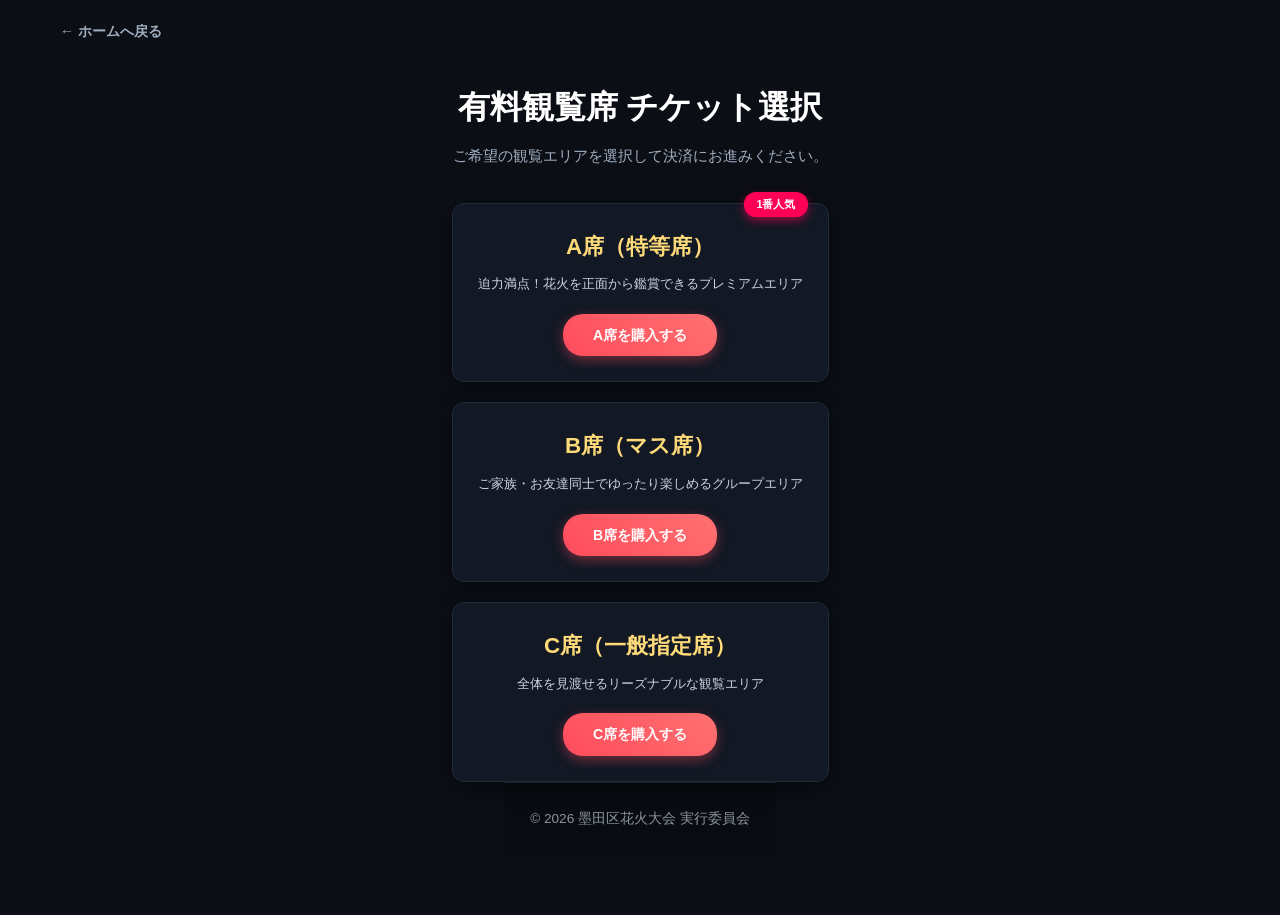
<file: ticket.html>
<!doctype html>
<html lang="ja">
  <head>
    <meta charset="UTF-8" />
    <meta name="viewport" content="width=device-width, initial-scale=1.0" />
    <title>有料観覧席チケット購入 | 墨田区花火大会</title>
    <link rel="stylesheet" href="style.css" />
  </head>
  <body class="ticket-page">
    <header class="ticket-header">
      <a href="index.html" class="back-button">← ホームへ戻る</a>
      
    </header>

    <main class="ticket-container">
      <h1>有料観覧席 チケット選択</h1>
      <p class="ticket-lead">
        ご希望の観覧エリアを選択して決済にお進みください。
      </p>

      <!-- チケット一覧エリア -->
      <div class="ticket-list">
        <!-- A席 -->
        <a
          href="https://buy.stripe.com/test_3cI6oI7Xj2ab3WCfsGe7m00"
          class="ticket ticket-a"
          target="_blank"
          rel="noopener noreferrer"
        >
          <div class="ticket-badge">1番人気</div>
          <h2>A席（特等席）</h2>
          <p class="ticket-desc">
            迫力満点！花火を正面から鑑賞できるプレミアムエリア
          </p>
          <span class="btn-buy">A席を購入する</span>
        </a>

        <!-- B席 -->
        <a
          href="https://buy.stripe.com/test_14A9AU0uR7uv3WC1BQe7m01"
          class="ticket ticket-b"
          target="_blank"
          rel="noopener noreferrer"
        >
          <h2>B席（マス席）</h2>
          <p class="ticket-desc">
            ご家族・お友達同士でゆったり楽しめるグループエリア
          </p>
          <span class="btn-buy">B席を購入する</span>
        </a>

        <!-- C席 -->
        <a
          href="https://buy.stripe.com/test_eVq5kEelH02378Ocgue7m02"
          class="ticket ticket-c"
          target="_blank"
          rel="noopener noreferrer"
        >
          <h2>C席（一般指定席）</h2>
          <p class="ticket-desc">全体を見渡せるリーズナブルな観覧エリア</p>
          <span class="btn-buy">C席を購入する</span>
        </a>
      </div>

 

    <footer>
      <p>&copy; 2026 墨田区花火大会 実行委員会</p>
    </footer>
  </body>
</html>
</file>
<file: style.css>
/* ==========================================
   style.css（全消しして丸ごと貼り付け）
   ========================================== */

* {
  margin: 0;
  padding: 0;
  box-sizing: border-box;
}

body {
  font-family:
    "Helvetica Neue", Arial, "Hiragino Kaku Gothic ProN", "Hiragino Sans",
    MeiYo, sans-serif;
  background-color: #0b0e14;
  color: #e0e6ed;
  line-height: 1.6;
}

/* ヘッダー */
.header {
  width: 100%;
  padding: 15px 40px;
  background-color: #121824;
  border-bottom: 1px solid #202b3c;
  position: sticky;
  top: 0;
  z-index: 100;
}

.header-inner {
  max-width: 1200px;
  margin: 0 auto;
  display: flex;
  justify-content: space-between;
  align-items: center;
}

.logo {
  display: flex;
  align-items: center;
  gap: 15px;
}

.logo img {
  height: 50px;
  width: auto;
  display: block;
  /* 白背景を消しつつ文字を白く反転させてくっきり表示 */
  filter: invert(1) grayscale(1);
  mix-blend-mode: screen;
}

.official-badge {
  display: inline-block;
  font-size: 12px;
  font-weight: bold;
  color: #ffffff;
  background: linear-gradient(45deg, #ff0055, #ff5050);
  padding: 5px 14px;
  border-radius: 20px;
  letter-spacing: 1px;
  box-shadow: 0 0 12px rgba(255, 0, 85, 0.6);
  border: 1px solid rgba(255, 255, 255, 0.4);
  white-space: nowrap;
  animation: badgePulse 2s infinite ease-in-out;
}

@keyframes badgePulse {
  0% {
    transform: scale(1);
    box-shadow: 0 0 8px rgba(255, 0, 85, 0.6);
  }
  50% {
    transform: scale(1.06);
    box-shadow:
      0 0 18px rgba(255, 0, 85, 0.9),
      0 0 25px rgba(255, 80, 80, 0.6);
  }
  100% {
    transform: scale(1);
    box-shadow: 0 0 8px rgba(255, 0, 85, 0.6);
  }
}

.nav ul {
  display: flex;
  list-style: none;
  gap: 12px;
}

.nav a {
  display: flex;
  align-items: center;
  justify-content: center;
  background-color: #242e42;
  color: #ffffff;
  text-decoration: none;
  width: 130px;
  height: 44px;
  font-size: 13px;
  font-weight: bold;
  border-radius: 6px;
  border: 1px solid rgba(255, 255, 255, 0.1);
  white-space: nowrap;
  transition: all 0.3s;
}

.nav a:hover {
  background-color: #ffda79;
  color: #000000;
}

/* メインスライドショー (表示の競合を修正) */
.hero-slider {
  position: relative;
  width: 100%;
  height: 80vh;
  min-height: 500px;
  overflow: hidden;
  background-color: #000;
}

.slider-container {
  position: relative;
  width: 100%;
  height: 100%;
}

.slide {
  position: absolute;
  top: 0;
  left: 0;
  width: 100%;
  height: 100%;
  opacity: 0;
  visibility: hidden;
  transition:
    opacity 1s ease,
    visibility 1s ease;
  display: flex;
  align-items: center;
  justify-content: center;
}

.slide.active {
  opacity: 1 !important;
  visibility: visible !important;
  z-index: 1;
}

.slide-media {
  position: absolute;
  top: 0;
  left: 0;
  width: 100%;
  height: 100%;
  object-fit: cover;
  filter: brightness(0.65);
}

.slide-content {
  position: relative;
  z-index: 2;
  text-align: center;
  color: #ffffff;
  padding: 0 20px;
  max-width: 900px;
}

.subtitle {
  font-size: 1.2rem;
  letter-spacing: 3px;
  color: #ffda79;
  margin-bottom: 12px;
  text-shadow: 0 2px 4px rgba(0, 0, 0, 0.8);
}

.slide-content h1 {
  font-size: 2.8rem;
  margin-bottom: 15px;
  text-shadow:
    0 0 15px rgba(255, 255, 255, 0.4),
    0 2px 8px rgba(0, 0, 0, 0.8);
}

.date-hero {
  font-size: 1.3rem;
  margin-bottom: 25px;
  text-shadow: 0 2px 4px rgba(0, 0, 0, 0.8);
}

.countdown-container {
  background: rgba(11, 14, 20, 0.7);
  backdrop-filter: blur(8px);
  display: inline-block;
  padding: 15px 30px;
  border-radius: 12px;
  border: 1px solid rgba(255, 255, 255, 0.2);
  box-shadow: 0 8px 32px rgba(0, 0, 0, 0.5);
}

.countdown-label {
  font-size: 0.85rem;
  margin-bottom: 8px;
  color: #ddd;
}
.countdown-timer {
  display: flex;
  gap: 15px;
  justify-content: center;
}
.countdown-timer div {
  text-align: center;
}
.countdown-timer span {
  font-size: 2rem;
  font-weight: bold;
  color: #ff7171;
  display: block;
  line-height: 1;
}
.countdown-timer p {
  font-size: 0.75rem;
  color: #bbb;
  margin-top: 4px;
}

.btn-primary {
  display: inline-block;
  padding: 12px 30px;
  background: linear-gradient(45deg, #ff4b5c, #ff7171);
  color: #fff;
  text-decoration: none;
  border-radius: 25px;
  font-weight: bold;
  font-size: 1rem;
  transition:
    transform 0.3s,
    box-shadow 0.3s;
  margin-top: 15px;
  box-shadow: 0 4px 15px rgba(255, 75, 92, 0.4);
}

.btn-primary:hover {
  transform: translateY(-2px);
  box-shadow: 0 6px 20px rgba(255, 75, 92, 0.6);
}

.slider-arrow {
  position: absolute;
  top: 50%;
  transform: translateY(-50%);
  background: rgba(0, 0, 0, 0.5);
  color: #ffffff;
  border: 1px solid rgba(255, 255, 255, 0.3);
  width: 50px;
  height: 50px;
  border-radius: 50%;
  cursor: pointer;
  z-index: 10;
  display: flex;
  align-items: center;
  justify-content: center;
  font-size: 1.5rem;
  transition: background 0.3s;
  user-select: none;
}

.slider-arrow:hover {
  background: rgba(255, 75, 92, 0.8);
}
.slider-arrow.prev {
  left: 20px;
}
.slider-arrow.next {
  right: 20px;
}

.slider-dots {
  position: absolute;
  bottom: 20px;
  left: 50%;
  transform: translateX(-50%);
  display: flex;
  gap: 12px;
  z-index: 10;
}

.dot {
  width: 14px;
  height: 14px;
  border-radius: 50%;
  background: rgba(255, 255, 255, 0.4);
  cursor: pointer;
  transition:
    background 0.3s,
    transform 0.3s;
}

.dot.active {
  background: #ff7171;
  transform: scale(1.2);
}

/* チケットエリア */
.ticket-section {
  text-align: center;
  margin: 50px 0;
}

.btn-ticket {
  display: inline-block;
  background: linear-gradient(45deg, #ff4b5c, #ff7171);
  color: #ffffff;
  text-decoration: none;
  padding: 20px 80px;
  font-size: 22px;
  font-weight: bold;
  border-radius: 50px;
  box-shadow: 0 8px 25px rgba(255, 75, 92, 0.5);
  transition: all 0.3s ease;
  letter-spacing: 2px;
}

.btn-ticket:hover {
  transform: translateY(-3px) scale(1.02);
  box-shadow: 0 12px 35px rgba(255, 75, 92, 0.7);
}

/* お知らせ・ギャラリー */
.news-section,
.gallery-section {
  max-width: 1000px;
  margin: 0 auto 60px;
  padding: 0 20px;
}
.news-box {
  background-color: #121824;
  border: 1px solid #202b3c;
  border-radius: 12px;
  padding: 35px;
  box-shadow: 0 8px 24px rgba(0, 0, 0, 0.4);
}
.news-title,
.section-title {
  font-size: 20px;
  color: #ffda79;
  margin-bottom: 20px;
  padding-bottom: 8px;
  border-bottom: 3px solid #ff4b5c;
  display: inline-block;
}
.news-list {
  list-style: none;
}
.news-list li {
  display: flex;
  align-items: center;
  gap: 15px;
  padding: 14px 0;
  border-bottom: 1px solid rgba(255, 255, 255, 0.08);
  font-size: 15px;
}
.news-list li:last-child {
  border-bottom: none;
}
.news-date {
  color: #8b949e;
  font-size: 13px;
}
.news-category {
  background-color: #ff4b5c;
  color: #ffffff;
  font-size: 11px;
  font-weight: bold;
  padding: 3px 10px;
  border-radius: 4px;
  white-space: nowrap;
}
.news-list a {
  color: #f0f4f8;
  text-decoration: none;
  transition: color 0.3s;
}
.news-list a:hover {
  color: #ffda79;
}

.gallery-flex {
  display: flex;
  gap: 20px;
  justify-content: space-between;
}
.gallery-item {
  flex: 1;
  background-color: #121824;
  border: 1px solid #202b3c;
  border-radius: 8px;
  overflow: hidden;
  box-shadow: 0 6px 18px rgba(0, 0, 0, 0.4);
  transition:
    transform 0.3s ease,
    box-shadow 0.3s ease;
}
.gallery-item:hover {
  transform: translateY(-5px);
  box-shadow: 0 10px 25px rgba(255, 75, 92, 0.3);
}
.gallery-item img {
  width: 100%;
  height: 180px;
  object-fit: cover;
  display: block;
}
.gallery-caption {
  padding: 12px;
  text-align: center;
  font-size: 14px;
  font-weight: bold;
  color: #f0f4f8;
}

/* メインコンテンツ */
.container {
  max-width: 1000px;
  margin: 0 auto;
  padding: 20px;
}
.section {
  margin-bottom: 50px;
  background: #121824;
  padding: 35px;
  border-radius: 12px;
  box-shadow: 0 4px 20px rgba(0, 0, 0, 0.4);
  border: 1px solid #202b3c;
}
.section h2 {
  font-size: 1.8rem;
  border-bottom: 2px solid #ff4b5c;
  padding-bottom: 10px;
  margin-bottom: 20px;
  color: #ffffff;
}
.info-table {
  width: 100%;
  border-collapse: collapse;
}
.info-table th,
.info-table td {
  padding: 15px;
  text-align: left;
  border-bottom: 1px solid #202b3c;
}
.info-table th {
  width: 30%;
  color: #ffda79;
  white-space: nowrap;
}
.access-list {
  list-style: none;
  margin-bottom: 20px;
}
.access-list li {
  margin-bottom: 10px;
}
.warning {
  font-size: 0.9rem;
  color: #ff7171;
}

/* LINEバナー & フッター */
.line-banner-float {
  position: fixed;
  bottom: 25px;
  right: 25px;
  z-index: 999;
  text-decoration: none;
  transition: transform 0.3s ease;
}
.line-banner-float:hover {
  transform: scale(1.05);
}
.line-banner-content {
  display: flex;
  align-items: center;
  gap: 12px;
  background-color: #06c755;
  color: #ffffff;
  padding: 12px 20px;
  border-radius: 50px;
  box-shadow: 0 8px 20px rgba(6, 199, 85, 0.5);
  border: 2px solid #ffffff;
}
.line-icon {
  background-color: #ffffff;
  color: #06c755;
  font-weight: 900;
  font-size: 14px;
  padding: 6px 8px;
  border-radius: 50%;
}
.line-text {
  display: flex;
  flex-direction: column;
  text-align: left;
}
.line-sub {
  font-size: 10px;
  opacity: 0.9;
}
.line-main {
  font-size: 14px;
  font-weight: bold;
}

footer {
  text-align: center;
  padding: 25px;
  background: #080b10;
  color: #8b949e;
  font-size: 0.85rem;
  border-top: 1px solid #202b3c;
}

@media (max-width: 768px) {
  .header-inner {
    flex-direction: column;
    gap: 15px;
  }
  .hero-slider {
    height: 65vh;
  }
  .slide-content h1 {
    font-size: 1.8rem;
  }
  .subtitle {
    font-size: 0.9rem;
  }
  .btn-ticket {
    padding: 16px 40px;
    font-size: 18px;
  }
  .gallery-flex {
    flex-direction: column;
  }
  .news-list li {
    flex-direction: column;
    align-items: flex-start;
    gap: 5px;
  }
  .info-table th,
  .info-table td {
    display: block;
    width: 100%;
  }
  .info-table th {
    border-bottom: none;
    padding-bottom: 5px;
  }
}

/* ==========================================
   Q&A（アコーディオン・プルダウン）デザイン
   ========================================== */
.faq-container {
  display: flex;
  flex-direction: column;
  gap: 15px;
  margin-top: 20px;
}

.faq-item {
  background-color: #0b0e14;
  border: 1px solid #202b3c;
  border-radius: 8px;
  overflow: hidden;
  transition: border-color 0.3s ease;
}

.faq-item[open] {
  border-color: #ff4b5c; /* 開いた時の枠線カラー */
}

/* 質問タイトル部分（タップエリア） */
.faq-question {
  padding: 18px 20px;
  font-size: 16px;
  font-weight: bold;
  color: #ffffff;
  cursor: pointer;
  display: flex;
  align-items: center;
  position: relative;
  list-style: none; /* デフォルトの矢印アイコンを消す */
  user-select: none;
}

.faq-question::-webkit-details-marker {
  display: none; /* Chrome/Safari用デフォルト矢印削除 */
}

/* Qアイコン */
.q-icon {
  background-color: #ff4b5c;
  color: #ffffff;
  font-size: 13px;
  font-weight: bold;
  padding: 2px 8px;
  border-radius: 4px;
  margin-right: 12px;
  flex-shrink: 0;
}

/* 右側のプラス／マイナス矢印アイコン */
.faq-question::after {
  content: "+";
  position: absolute;
  right: 20px;
  font-size: 20px;
  color: #ffda79;
  transition: transform 0.3s ease;
}

/* 開いた状態のプラス矢印を回転 */
.faq-item[open] .faq-question::after {
  content: "−";
  color: #ff4b5c;
}

.faq-question:hover {
  background-color: rgba(255, 255, 255, 0.03);
  color: #ffda79;
}

/* 回答テキスト部分 */
.faq-answer {
  padding: 0 20px 20px 52px;
  color: #a0aec0;
  font-size: 15px;
  line-height: 1.7;
  border-top: 1px dashed rgba(255, 255, 255, 0.1);
  margin-top: 5px;
  padding-top: 15px;
}

/* ==========================================
   チケット購入ページ (ticket.html) 専用スタイル
   ========================================== */
.ticket-page {
  background-color: #0b0e14;
  color: #ffffff;
  display: flex;
  flex-direction: column;
  min-height: 100vh;
}

.ticket-header {
  width: 100%;
  max-width: 1200px;
  margin: 0 auto;
  padding: 20px;
  display: flex;
  justify-content: space-between;
  align-items: center;
}

.back-button {
  color: #a0aec0;
  text-decoration: none;
  font-size: 14px;
  font-weight: bold;
  transition: color 0.3s;
}

.back-button:hover {
  color: #ffda79;
}

.stripe-button {
  background-color: #ffffff;
  color: #635bff; /* Stripeパープル */
  padding: 8px 18px;
  text-decoration: none;
  border-radius: 20px;
  font-weight: bold;
  font-size: 13px;
  box-shadow: 0 4px 12px rgba(255, 255, 255, 0.2);
  transition: all 0.3s ease;
}

.stripe-button:hover {
  background-color: #f0f4f8;
  transform: translateY(-2px);
}

.ticket-container {
  max-width: 800px;
  margin: 20px auto 60px;
  padding: 0 20px;
  display: flex;
  flex-direction: column;
  align-items: center;
  flex: 1;
}

.ticket-container h1 {
  font-size: 2rem;
  color: #ffffff;
  margin-bottom: 10px;
  text-align: center;
}

.ticket-lead {
  color: #a0aec0;
  margin-bottom: 35px;
  text-align: center;
  font-size: 15px;
}

/* チケットカードデザイン */
.ticket-list {
  display: flex;
  flex-direction: column;
  gap: 20px;
  width: 100%;
  max-width: 450px;
}

.ticket {
  display: block;
  background-color: #121824;
  border: 1px solid #202b3c;
  border-radius: 12px;
  padding: 25px;
  color: #ffffff;
  text-decoration: none;
  text-align: center;
  position: relative;
  box-shadow: 0 6px 20px rgba(0, 0, 0, 0.4);
  transition: all 0.3s ease;
}

.ticket:hover {
  transform: translateY(-5px);
  border-color: #ff4b5c;
  box-shadow: 0 10px 25px rgba(255, 75, 92, 0.3);
}

.ticket h2 {
  font-size: 1.4rem;
  color: #ffda79;
  margin-bottom: 10px;
}

.ticket-desc {
  font-size: 13px;
  color: #cbd5e0;
  margin-bottom: 20px;
  line-height: 1.5;
}

/* 購入ボタン風表示 */
.btn-buy {
  display: inline-block;
  background: linear-gradient(45deg, #ff4b5c, #ff7171);
  color: #ffffff;
  padding: 10px 30px;
  border-radius: 20px;
  font-weight: bold;
  font-size: 14px;
  box-shadow: 0 4px 12px rgba(255, 75, 92, 0.4);
}

/* 人気バッジ */
.ticket-badge {
  position: absolute;
  top: -12px;
  right: 20px;
  background-color: #ff0055;
  color: #ffffff;
  font-size: 11px;
  font-weight: bold;
  padding: 4px 12px;
  border-radius: 12px;
  box-shadow: 0 4px 8px rgba(255, 0, 85, 0.5);
}

/* 下矢印アイコン */
.down-arrow {
  fill: #ffda79;
  width: 40px;
  height: 40px;
  margin-top: 40px;
  animation: bounce 2s infinite;
}

@keyframes bounce {
  0%,
  20%,
  50%,
  80%,
  100% {
    transform: translateY(0);
  }
  40% {
    transform: translateY(-10px);
  }
  60% {
    transform: translateY(-5px);
  }
}
</file>
